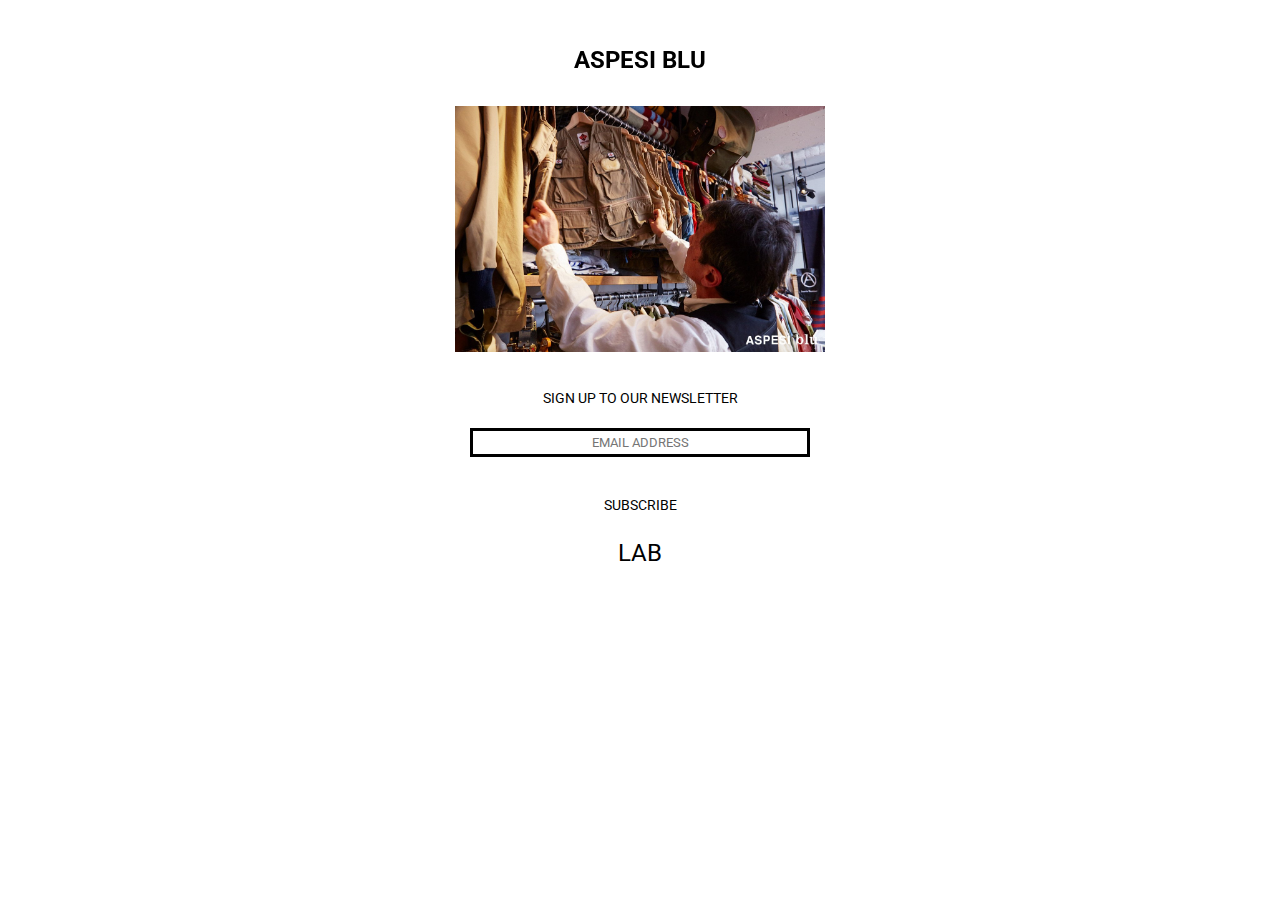
<file: index.html>
<!DOCTYPE html>
<html>
  <head>
    <meta charset="UTF-8">
    <title>aspesi blu</title>
    <link rel="stylesheet" href="styles.css">
    <link href="https://fonts.googleapis.com/css2?family=Roboto:wght@700&display=swap" rel="stylesheet">
    <link rel="shortcut icon" href="favicon.jpg">
    <link href="https://fonts.googleapis.com/css2?family=Roboto:wght@300&display=swap" rel="stylesheet">
    <link href="https://fonts.googleapis.com/css2?family=Roboto&display=swap" rel="stylesheet">
    <style>
    </style>
  </head>
  <body>
    <div class="logo-index">
      <a class="logo-index" href="">ASPESI BLU</a>
    </div>
    <div style="padding-top: 70px;" class="contents">
      <div class="image">
        <a href="main.html"><img class="z" src="z.jpg" alt=""></a>
      </div>
      <div class="newsletter">
        SIGN UP TO OUR NEWSLETTER
      </div>
      <input type="text" name="email" class="text-field" placeholder="EMAIL ADDRESS">

      <div class="subscribe">
        <a class="subscribe" href="subscribe.html">SUBSCRIBE</a>
      </div>
    </div>
    <div class="lab">
      <a href="" class="lab">LAB</a>
    </div>

  </body>
</html>
</file>
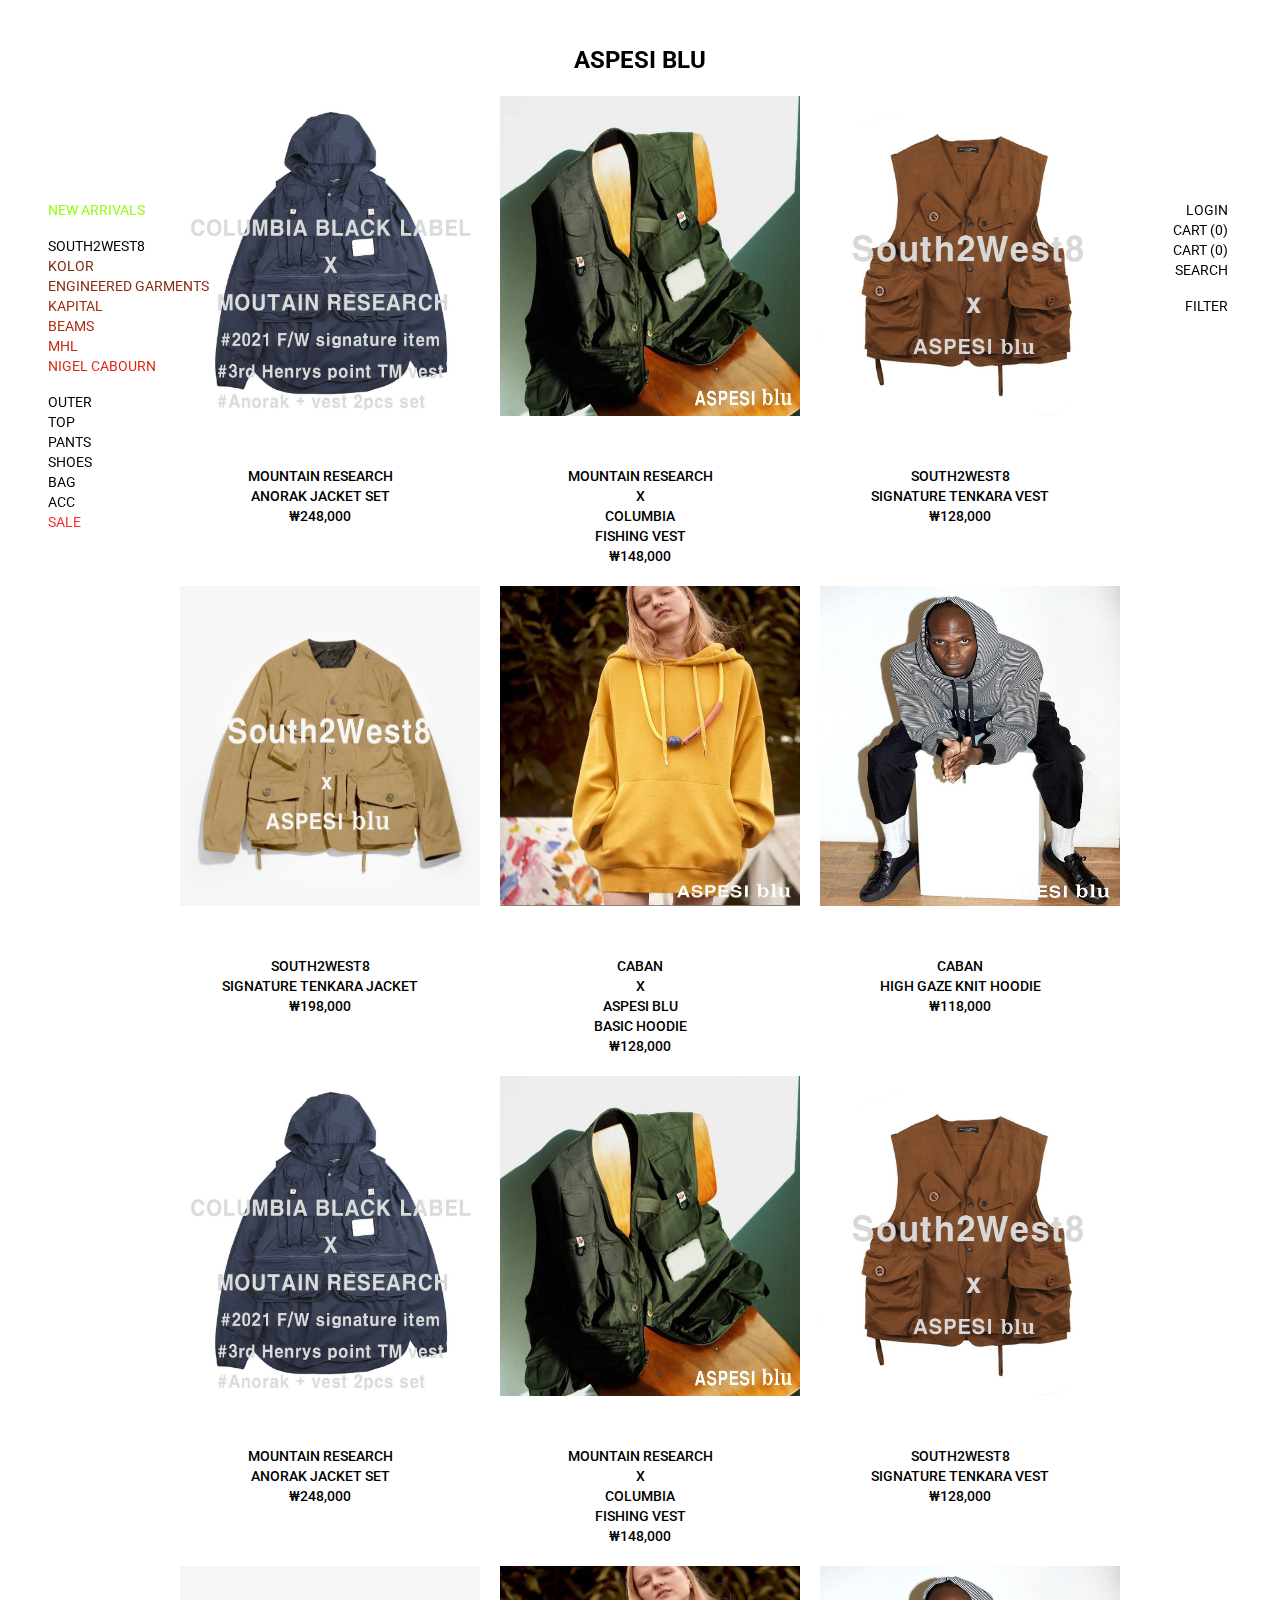
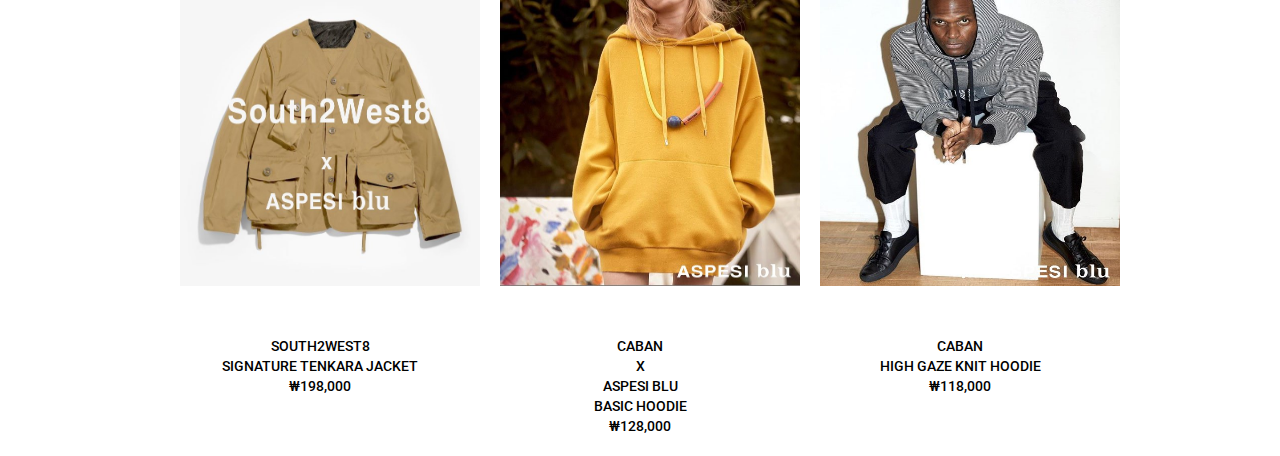
<file: main.html>
<!DOCTYPE html>
<html lang="en">
<head>
  <meta charset="UTF-8">
  <title>aspesi blu</title>
  <link rel="stylesheet" href="styles.css">
  <link href="https://fonts.googleapis.com/css2?family=Roboto:wght@700&display=swap" rel="stylesheet">
  <link href="https://fonts.googleapis.com/css2?family=Roboto:wght@300&display=swap" rel="stylesheet">
  <link href="https://fonts.googleapis.com/css2?family=Roboto&display=swap" rel="stylesheet">
  <link rel="shortcut icon" href="favicon.jpg">

</head>
<body>
    <div class="logo">
      <a class="logo" href="">ASPESI BLU</a>
    </div>
    <div class="menu">
      <div class="left-menu">
        <ul class="left-menu">
          <a href=""><li style="color:rgb(145, 254, 11);">NEW ARRIVALS</li></a>
          <br>
          <a href=""><li style="color:rgb(92, 40, 19));">SOUTH2WEST8</li></a>
          <a href=""><li style="color:rgb(120, 40, 19);">KOLOR</li></a>
          <a href=""><li style="color:rgb(140, 40, 19);">ENGINEERED GARMENTS</li></a>
          <a href=""><li style="color:rgb(160, 40, 19);">KAPITAL</li></a>
          <a href=""><li style="color:rgb(180, 40, 19);">BEAMS</li></a>
          <a href=""><li style="color:rgb(200, 40, 19);">MHL</li></a>
          <a href=""><li style="color:rgb(220, 40, 19);">NIGEL CABOURN</li></a>
          <br>
          <a href=""><li>OUTER</li></a>
          <a href=""><li>TOP</li></a>
          <a href=""><li>PANTS</li></a>
          <a href=""><li>SHOES</li></a>
          <a href=""><li>BAG</li></a>
          <a href=""><li>ACC</li></a>
          <a href=""><li style="color:rgb(249, 41, 41);">SALE</li></a>
        </ul>
      </div>
      <div class="right-menu">
        <ul class="right-menu">
          <a href=""><li>LOGIN</li></a>
          <a href=""><li>CART (0)</li></a>
          <a href=""><li>CART (0)</li></a>
          <a href=""><li>SEARCH</li></a>
          <br>
          <a href=""><li>FILTER</li></a>
        </ul>
      </div>
    </div>
    <div class="cloth-div">
      <ul class="cloth-ul">
        <div class="image-3" style="display: flex; flex-direction: row; float:left;">
            <li class="cloth-li">
              <a class="img2" href="">
               <div class="image-text" style="display: flex; flex-direction: column;">
                <div style="width: 320px;">
                  <img src="3.jpg" onmouseover="this.src='4.jpg'" onmouseout="this.src='3.jpg'">
                </div>
                <div class="text" style="width: 320px; text-align: center;">
                  MOUNTAIN RESEARCH<br>
                  ANORAK JACKET SET<br>
                  ₩248,000
                </div>
              </div>
              </a>
            </li>

          <li class="cloth-li">
              <a class="img1" href="">
                <div class="image-text" style="display: flex; flex-direction: column;">
                 <div style="width: 320px;">
                  <img src="1.jpg" onmouseover="this.src='2.jpg'" onmouseout="this.src='1.jpg'">
                </div>
                <div class="text" style="width: 320px; text-align: center;">
                  MOUNTAIN RESEARCH<br>
                  X<br>
                  COLUMBIA<br>
                  FISHING VEST<br>
                  ₩148,000
                </div>
              </div>
              </a>
          </li>
          <li class="cloth-li">
            <a class="img3" href="">
              <div class="image-text" style="display: flex; flex-direction: column;">
               <div style="width: 320px;">
                <img src="5.jpg" onmouseover="this.src='6.jpg'" onmouseout="this.src='5.jpg'">
              </div>
              <div class="text" style="width: 320px; text-align: center;">
                SOUTH2WEST8<br>
                SIGNATURE TENKARA VEST<br>
                ₩128,000
              </div>
            </div>
            </a>
          </li>
        </div>
        <div class="image-3" style="display: flex; flex-direction: row; float:left;">
            <li class="cloth-li">
              <a class="img4" href="">
               <div class="image-text" style="display: flex; flex-direction: column;">
                <div style="width: 320px;">
                  <img src="7.jpg" onmouseover="this.src='8.jpg'" onmouseout="this.src='7.jpg'">
                </div>
                <div class="text" style="width: 320px; text-align: center;">
                  SOUTH2WEST8<br>
                  SIGNATURE TENKARA JACKET<br>
                  ₩198,000
                </div>
              </div>
              </a>
            </li>

          <li class="cloth-li">
              <a class="img5" href="">
                <div class="image-text" style="display: flex; flex-direction: column;">
                 <div style="width: 320px;">
                  <img src="9.jpg" onmouseover="this.src='10.jpg'" onmouseout="this.src='9.jpg'">
                </div>
                <div class="text" style="width: 320px; text-align: center;">
                  CABAN<br>
                  X<br>
                  ASPESI BLU<br>
                  BASIC HOODIE<br>
                  ₩128,000
                </div>
              </div>
              </a>
          </li>
          <li class="cloth-li">
            <a class="img6" href="">
              <div class="image-text" style="display: flex; flex-direction: column;">
               <div style="width: 320px;">
                <img src="11.jpg" onmouseover="this.src='12.jpg'" onmouseout="this.src='11.jpg'">
              </div>
              <div class="text" style="width: 320px; text-align: center;">
                CABAN<br>
                HIGH GAZE KNIT HOODIE<br>
                ₩118,000
              </div>
            </div>
            </a>
          </li>
        </div>
        <div class="image-3" style="display: flex; flex-direction: row; float:left;">
            <li class="cloth-li">
              <a class="img2" href="">
               <div class="image-text" style="display: flex; flex-direction: column;">
                <div style="width: 320px;">
                  <img src="3.jpg" onmouseover="this.src='4.jpg'" onmouseout="this.src='3.jpg'">
                </div>
                <div class="text" style="width: 320px; text-align: center;">
                  MOUNTAIN RESEARCH<br>
                  ANORAK JACKET SET<br>
                  ₩248,000
                </div>
              </div>
              </a>
            </li>

          <li class="cloth-li">
              <a class="img1" href="">
                <div class="image-text" style="display: flex; flex-direction: column;">
                 <div style="width: 320px;">
                  <img src="1.jpg" onmouseover="this.src='2.jpg'" onmouseout="this.src='1.jpg'">
                </div>
                <div class="text" style="width: 320px; text-align: center;">
                  MOUNTAIN RESEARCH<br>
                  X<br>
                  COLUMBIA<br>
                  FISHING VEST<br>
                  ₩148,000
                </div>
              </div>
              </a>
          </li>
          <li class="cloth-li">
            <a class="img3" href="">
              <div class="image-text" style="display: flex; flex-direction: column;">
               <div style="width: 320px;">
                <img src="5.jpg" onmouseover="this.src='6.jpg'" onmouseout="this.src='5.jpg'">
              </div>
              <div class="text" style="width: 320px; text-align: center;">
                SOUTH2WEST8<br>
                SIGNATURE TENKARA VEST<br>
                ₩128,000
              </div>
            </div>
            </a>
          </li>
        </div>
        <div class="image-3" style="display: flex; flex-direction: row; float:left;">
            <li class="cloth-li">
              <a class="img4" href="">
               <div class="image-text" style="display: flex; flex-direction: column;">
                <div style="width: 320px;">
                  <img src="7.jpg" onmouseover="this.src='8.jpg'" onmouseout="this.src='7.jpg'">
                </div>
                <div class="text" style="width: 320px; text-align: center;">
                  SOUTH2WEST8<br>
                  SIGNATURE TENKARA JACKET<br>
                  ₩198,000
                </div>
              </div>
              </a>
            </li>

          <li class="cloth-li">
              <a class="img5" href="">
                <div class="image-text" style="display: flex; flex-direction: column;">
                 <div style="width: 320px;">
                  <img src="9.jpg" onmouseover="this.src='10.jpg'" onmouseout="this.src='9.jpg'">
                </div>
                <div class="text" style="width: 320px; text-align: center;">
                  CABAN<br>
                  X<br>
                  ASPESI BLU<br>
                  BASIC HOODIE<br>
                  ₩128,000
                </div>
              </div>
              </a>
          </li>
          <li class="cloth-li">
            <a class="img6" href="">
              <div class="image-text" style="display: flex; flex-direction: column;">
               <div style="width: 320px;">
                <img src="11.jpg" onmouseover="this.src='12.jpg'" onmouseout="this.src='11.jpg'">
              </div>
              <div class="text" style="width: 320px; text-align: center;">
                CABAN<br>
                HIGH GAZE KNIT HOODIE<br>
                ₩118,000
              </div>
            </div>
            </a>
          </li>
        </div>
      </ul>
    </div>

</body>
</html>
</file>
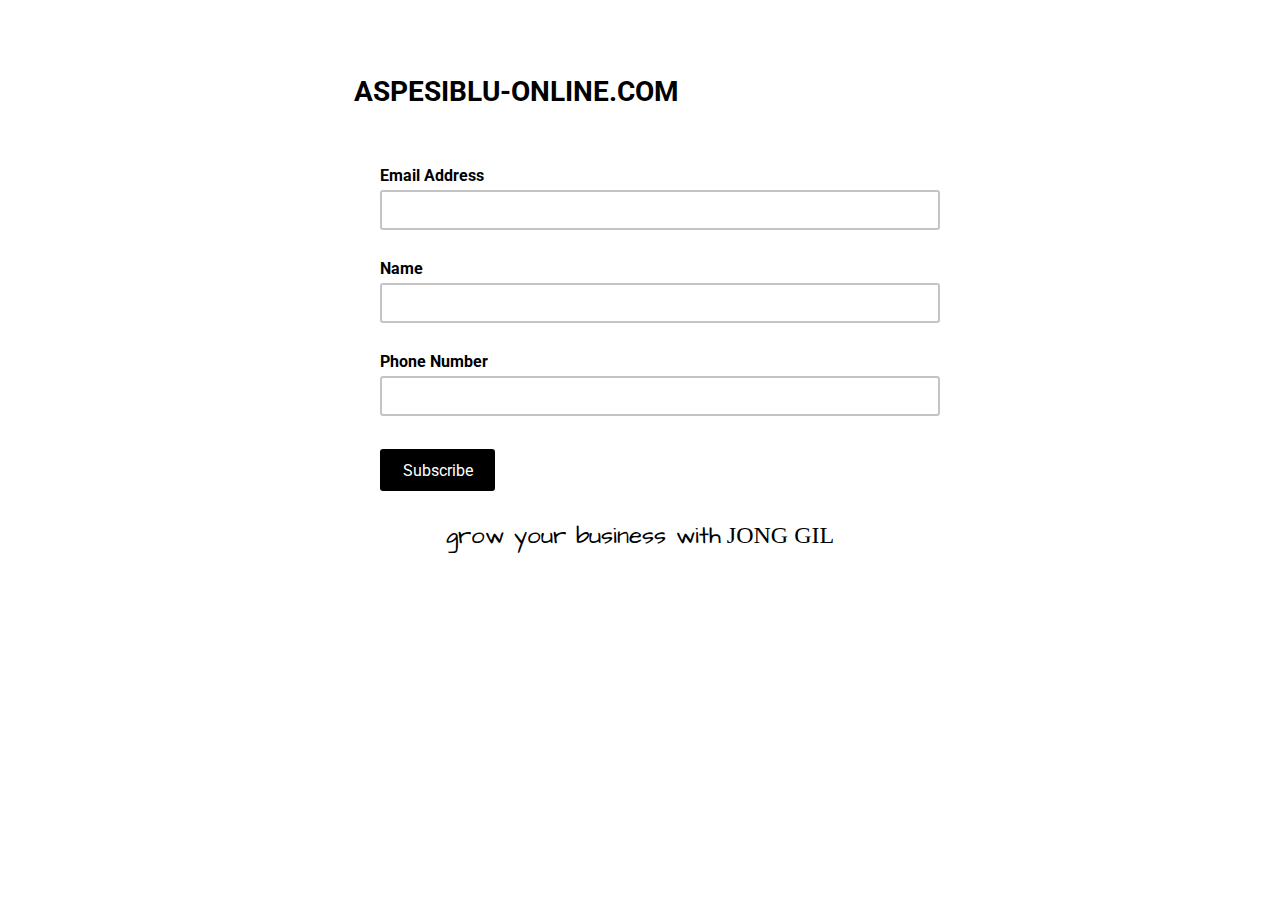
<file: subscribe.html>
<!DOCTYPE html>
<html lang="en">
<head>
  <meta charset="UTF-8">
  <title>ASPESI COMPANY</title>
  <link rel="stylesheet" href="styles.css">
  <link href="https://fonts.googleapis.com/css2?family=Roboto:wght@700&display=swap" rel="stylesheet">
  <link href="https://fonts.googleapis.com/css2?family=Roboto:wght@300&display=swap" rel="stylesheet">
  <link href="https://fonts.googleapis.com/css2?family=Roboto&display=swap" rel="stylesheet">
  <link rel="shortcut icon" href="favicon.jpg">
  <link href="https://fonts.googleapis.com/css2?family=Architects+Daughter&display=swap" rel="stylesheet">
  <link href="https://fonts.googleapis.com/css2?family=Architects+Daughter&family=Permanent+Marker&display=swap" rel="stylesheet">
  <link rel="stylesheet" href="https://stackpath.bootstrapcdn.com/font-awesome/4.7.0/css/font-awesome.min.css">
  <style>
  .big-container {
    margin-top: 75px;
    margin-left: auto;
    margin-right: auto;
    width: 600px;
    height: 444px;
    /* border: 1px solid; */
  }
  h1 {
    font-size: 28px;
    margin-bottom: 30px;
  }
  .email,.phone,.name {
    width: 560px;
    height: 85px;
    font-size: 16px;
    font-weight: bold;
  }
  .small-container {
    margin-left: auto;
    margin-right: auto;
    padding: 20px;
    width: 560px;
    height: 346px;
    /* border: 1px solid; */
  }
  .email div,.phone div,.name div{
    width: 560px;
    height: 24px;
    /* border: 1px solid; */
    margin-top: 8px;
  }
  .search {
    width: 560px;
    height: 40px;
    padding: 10px;
    border: 2px solid;
    border-radius: 3px;
    border-color: rgb(196, 196, 196)
  }
  .btn input {
    width: 115px;
    height: 42px;
    margin: 12px 5px 12px 0px;
    padding: 0px 22px;
    background: black;
    color: white;
    font-size: 16px;
    border-radius: 3px;
    border: none;
    cursor:pointer;
  }

  </style>

</head>
<body>
  <div class="big-container">
    <h1>
      &nbsp&nbspASPESIBLU-ONLINE.COM
    </h1>
    <div class="small-container">
      <div class="email">
        <div>
          Email Address
        </div>
        <input class="search" type="text" name="" value="">
      </div>
      <div class="name">
        <div>
          Name
        </div>
        <input class="search" type="text" name="" value="">
      </div>
      <div class="phone">
        <div>
          Phone Number
        </div>
        <input class="search" type="text" name="" value="">
      </div>
      <div class="btn">
       <input type="button" name="" value="Subscribe">
      </div>
    </div>
  </div>
  <footer style="font-size: 24px; text-align: center;" >
    <span style="font-family:Architects Daughter" >grow your business with</span>
    <span style="font-family:Permanent Marker" >JONG GIL</span>
  </footer>
</body>
</html>
</file>
<file: styles.css>
* {
  box-sizing: border-box;
  font-family: Roboto;
}
body {
  /* height: 3000px; */
}

a {
  text-decoration: none;
  color: black;
}
.logo a:hover {
  color: rgb(255, 0, 0);
}
.logo-index a:hover {
  color: rgb(255, 0, 0);
}
.lab a:hover {
  color: rgb(2, 0, 194);
}
.image a:hover {
  filter: grayscale(100%);
}
.logo {
  z-index: 1;
  font-size: 24px;
  /* margin-left: auto;
  margin-right: auto; */
  text-align: center;
  font-weight: bold;
  margin-top: 10px;
  margin-bottom: 36px;
}
.logo-index {
  z-index: 1;
  font-size: 24px;
  /* margin-left: auto;
  margin-right: auto; */
  text-align: center;
  font-weight: bold;
  margin-top: 10px;
  margin-bottom: 36px;
}
.logo a {
  position: fixed;
  transform: translate(-50%);
}
.logo-index a {
  position: fixed;
  transform: translate(-50%);
}
.contents {
  margin-left: auto;
  margin-right: auto;
  text-align: center;
  font-size: 14px;
}
.lab {
  margin-left: auto;
  margin-right: auto;
  text-align: center;
  font-size: 24px;
}
.image {
  width: 370px;
  height: 224px;
  margin-left: auto;
  margin-right: auto;
  margin-bottom: 60px;
}
/* .image-group1 {
  width: 185px;
  height: 224px;
} */
.z {
  width: 100%;
  height: auto;
}
.newsletter {
  margin-bottom: 22px;
}
.text-field {
  width: 340px;
  margin-bottom: 40px;
  text-align: center;
  padding: 4px;
  border-left: 0px;
  border-right: 0px;
  border-top: 0px;
  border: black solid;
}
.subscribe {
  margin-bottom: 26px;
}
li {
  list-style: none;
  font-family: Roboto;
  font-weight: 400;
  line-height: 20px;
}
ul li:hover{
  text-decoration: underline;
}
.menu {
  width: 100%;
  height: 50px;
  display: flex;
  justify-content: space-between;
  font-size: 14px;
  margin-top: 150px;
  position: fixed;
  z-index: 1;

}
.left-menu {


}
.right-menu {
  text-align: right;
  padding-right: 30px;
}
.cloth-div, {
  width: 960px;
  height: 1500px;
  /* border: 1px solid black; */
  position: relative;
  top: 60px;
  left: 50%;
  transform: translate(-50%);
  padding: 0;

}
.cloth-ul {
  width: 960px;
  height: 1500px;
  /* border: 1px solid black; */
  position: relative;
  top: 60px;
  left: 50%;
  transform: translate(-50%);
  padding: 0;

}
li img {
  position: relative;
  float: left;
  width: 300px;
  height: 320px;
  margin-bottom: 50px;
  margin-left: 20px;
  /* z-index: 199; */
}
.image-text div {
  font-size: 14px;
}
.text {
  margin-bottom: 20px;
  text-decoration: none;
  font-weight: 500;
}
</file>
